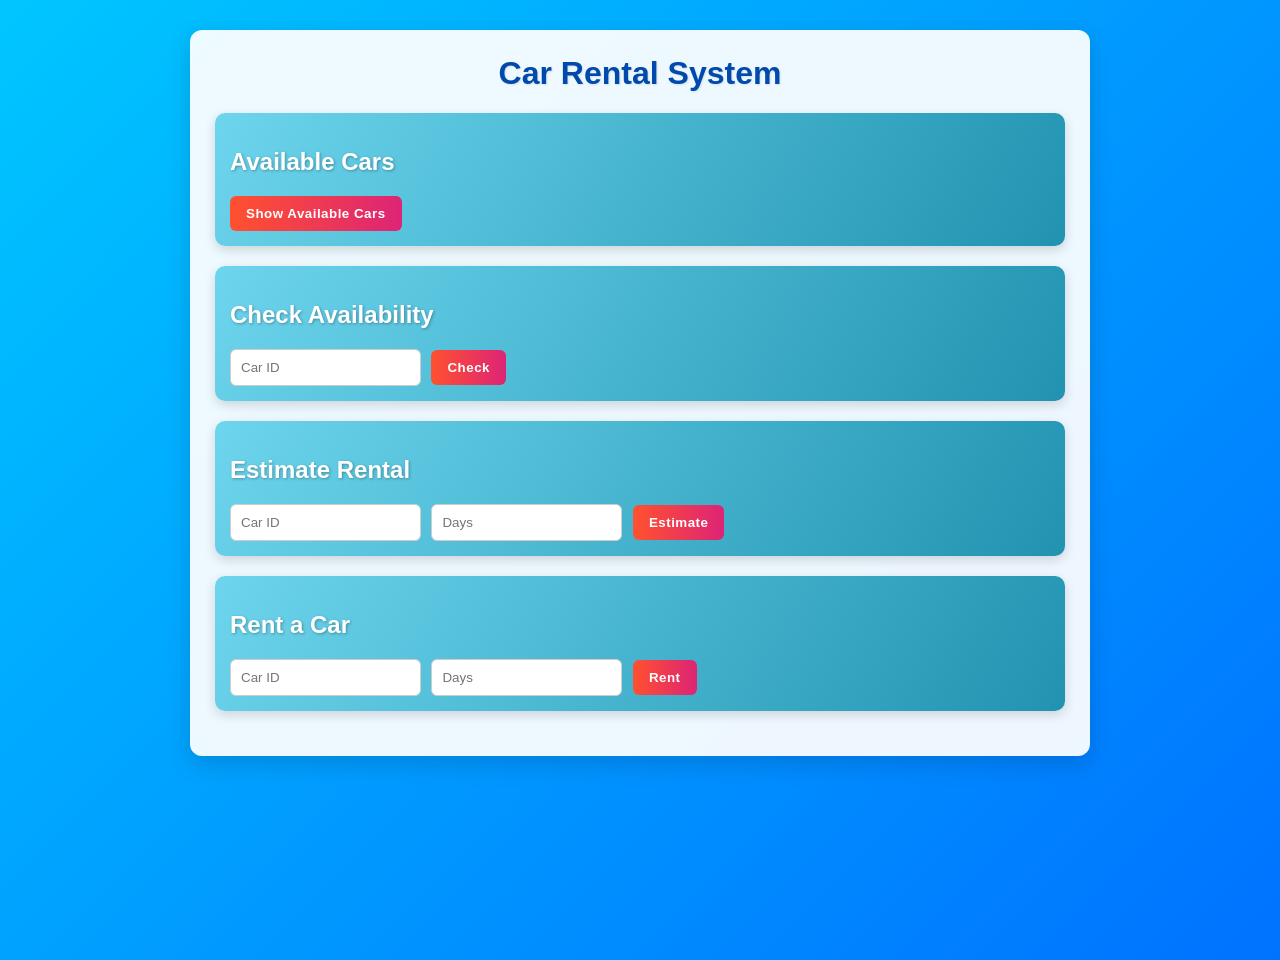
<file: car-rental-project/src/main/resources/static/index.html>
<!doctype html>
<html>
<head>
  <meta charset="utf-8" />
  <title>Car Rental</title>
  <link rel="stylesheet" href="style.css" />
</head>
<body>
  <div class="container">
    <h1>Car Rental System</h1>

    <section id="available">
      <h2>Available Cars</h2>
      <button id="btnRefresh">Show Available Cars</button>
      <div id="carsList"></div>
    </section>

    <section id="check">
      <h2>Check Availability</h2>
      <input type="number" id="checkCarId" placeholder="Car ID" />
      <button id="btnCheck">Check</button>
      <div id="checkResult"></div>
    </section>

    <section id="estimate">
      <h2>Estimate Rental</h2>
      <input type="number" id="estCarId" placeholder="Car ID" />
      <input type="number" id="estDays" placeholder="Days" />
      <button id="btnEstimate">Estimate</button>
      <div id="estResult"></div>
    </section>

    <section id="rent">
      <h2>Rent a Car</h2>
      <input type="number" id="rentCarId" placeholder="Car ID" />
      <input type="number" id="rentDays" placeholder="Days" />
      <button id="btnRent">Rent</button>
      <div id="rentResult"></div>
    </section>
  </div>

  <script src="app.js"></script>
</body>
</html>
</file>
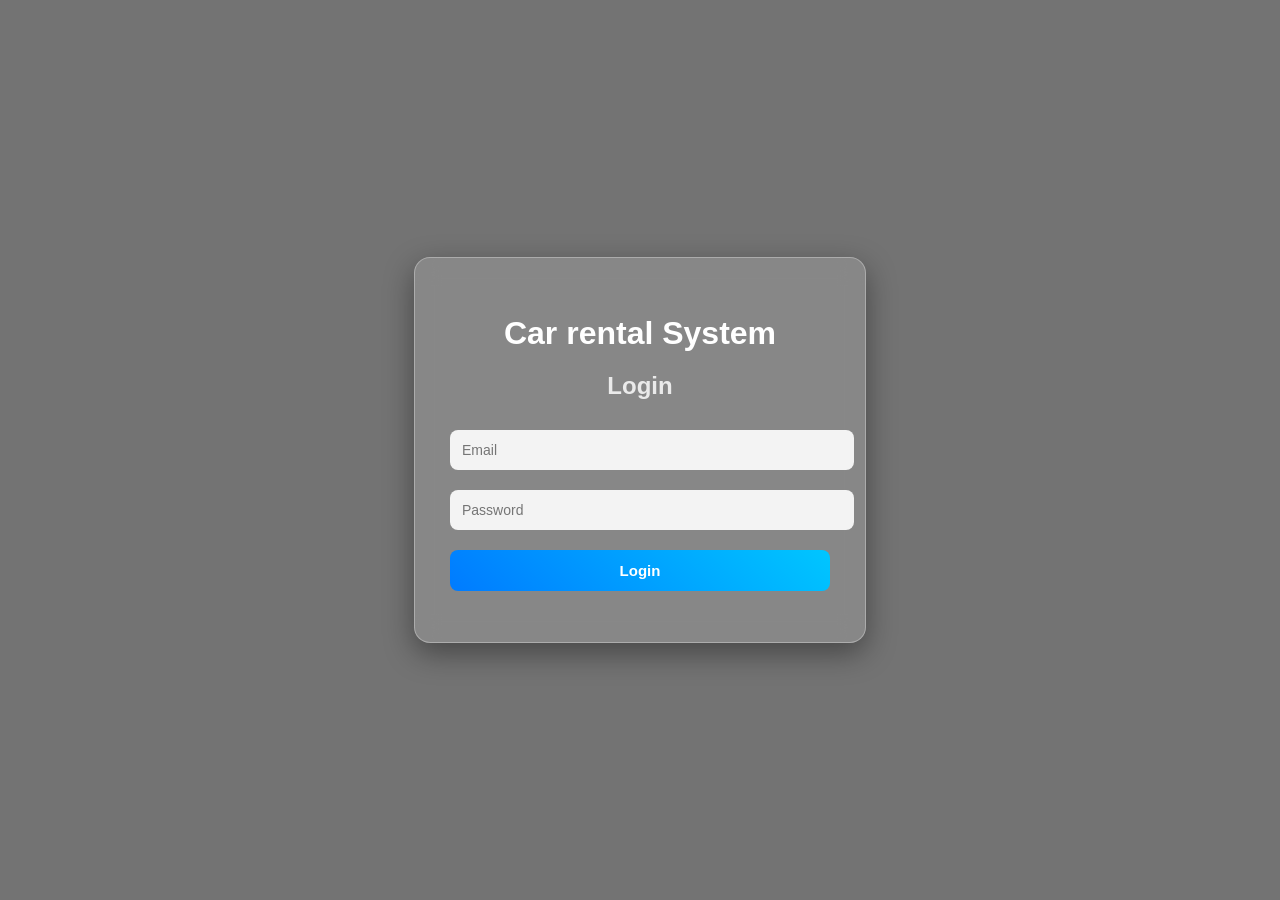
<file: Car_Rental_System/src/main/resources/templates/login.html>
<!DOCTYPE html>
<html xmlns:th="http://www.thymeleaf.org">
<head>
    <title>Car Rental Login</title>

    <style>

        body{
            font-family:'Segoe UI', Arial, sans-serif;
            margin:0;
            height:100vh;

            background:
            linear-gradient(rgba(0,0,0,0.55), rgba(0,0,0,0.55)),
            url('https://images.unsplash.com/photo-1734940521815-bbb0c0303997?q=80&w=1170&auto=format&fit=crop&ixlib=rb-4.1.0&ixid=M3wxMjA3fDB8MHxwaG90by1wYWdlfHx8fGVufDB8fHx8fA%3D%3D');

            background-size:cover;
            background-position:center;
            background-repeat:no-repeat;

            display:flex;
            justify-content:center;
            align-items:center;
        }

        .container{
            width:90%;
            max-width:380px;
            padding:35px;

            background:rgba(255,255,255,0.15);
            backdrop-filter:blur(12px);
            -webkit-backdrop-filter:blur(12px);

            border-radius:16px;
            border:1px solid rgba(255,255,255,0.3);

            box-shadow:0 10px 30px rgba(0,0,0,0.4);

            text-align:center;
        }

        h1{
            color:white;
            margin-bottom:5px;
        }

        h2{
            color:#eaeaea;
            margin-bottom:20px;
        }

        input{
            width:100%;
            padding:12px;
            margin:10px 0;

            border:none;
            border-radius:8px;
            outline:none;

            background:rgba(255,255,255,0.9);
            font-size:14px;
        }

        button{
            width:100%;
            padding:12px;
            margin-top:10px;

            border:none;
            border-radius:8px;

            background:linear-gradient(45deg,#007bff,#00c6ff);
            color:white;

            font-size:15px;
            font-weight:bold;
            cursor:pointer;

            transition:0.3s;
        }

        button:hover{
            transform:scale(1.04);
            box-shadow:0 6px 20px rgba(0,0,0,0.3);
        }

        p{
            margin-top:10px;
            font-weight:bold;
        }

    </style>

    </style>
</head>

<body>

<div class="container">
    <h1>Car rental System</h1>

    <h2>Login</h2>

    <form th:action="@{/login}" method="post">

        <input type="email" name="email" placeholder="Email" required>

        <input type="password" name="password" placeholder="Password" required>

        <button type="submit">Login</button>

    </form>

    <p style="color:red" th:text="${error}"></p>

</div>

</body>
</html>
</file>
<file: car-rental-project/src/main/resources/static/style.css>
body {
  font-family: 'Poppins', Arial, sans-serif;
  background: linear-gradient(135deg, #00c6ff, #0072ff);
  color: #222;
  margin: 0;
  padding: 30px;
  min-height: 100vh;
}

.container {
  max-width: 850px;
  margin: 0 auto;
  background: #ffffffee;
  padding: 25px;
  border-radius: 12px;
  box-shadow: 0 8px 24px rgba(0, 0, 0, 0.15);
  transition: 0.3s;
}

.container:hover {
  transform: translateY(-4px);
  box-shadow: 0 10px 28px rgba(0, 0, 0, 0.2);
}

h1 {
  margin-top: 0;
  text-align: center;
  color: #004aad;
  text-shadow: 1px 1px 2px rgba(0, 0, 0, 0.1);
}

section {
  margin-bottom: 20px;
  padding: 15px;
  border-radius: 10px;
  background: linear-gradient(120deg, #6dd5ed, #2193b0);
  color: white;
  box-shadow: 0 4px 12px rgba(0, 0, 0, 0.15);
  transition: background 0.3s ease-in-out;
}

section:hover {
  background: linear-gradient(120deg, #43cea2, #185a9d);
}

input, select {
  padding: 10px;
  margin-right: 6px;
  border-radius: 6px;
  border: 1px solid #ccc;
  outline: none;
  transition: 0.3s;
}

input:focus, select:focus {
  border-color: #0072ff;
  box-shadow: 0 0 5px rgba(0, 114, 255, 0.4);
}

button {
  padding: 10px 16px;
  cursor: pointer;
  border: none;
  border-radius: 6px;
  background: linear-gradient(90deg, #ff512f, #dd2476);
  color: white;
  font-weight: bold;
  letter-spacing: 0.5px;
  transition: 0.3s;
}

button:hover {
  background: linear-gradient(90deg, #dd2476, #ff512f);
  transform: scale(1.05);
}

#carsList .car {
  padding: 10px;
  border-bottom: 1px solid rgba(255, 255, 255, 0.2);
  color: #f1f1f1;
  font-weight: 500;
}

.small {
  font-size: 0.9em;
  color: #f0f0f0;
}

h2 {
  color: #ffffff;
  text-shadow: 1px 1px 3px rgba(0,0,0,0.3);
}
</file>
